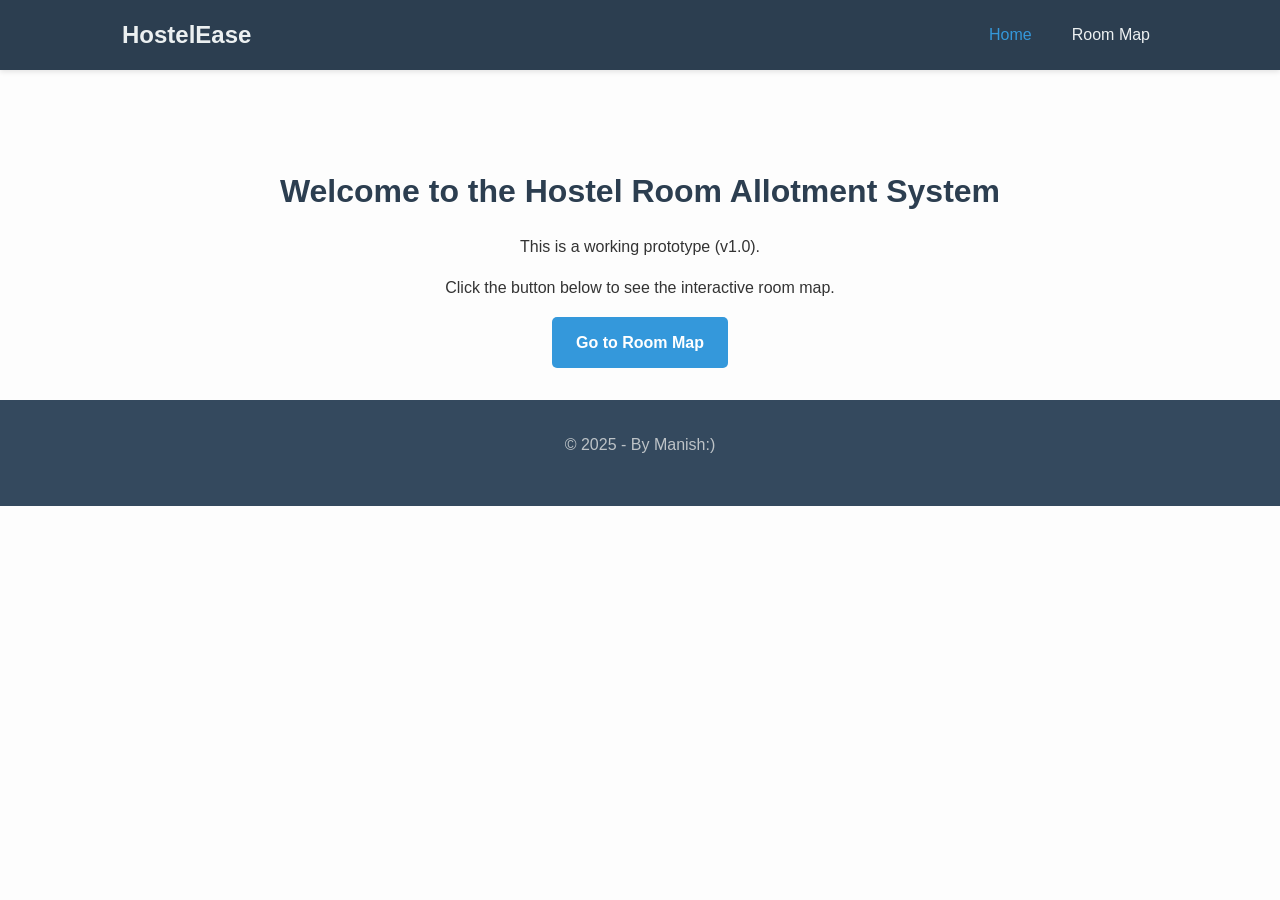
<file: v1_Prototype/index.html>
<!DOCTYPE html>
<html lang="en">
<head>
    <meta charset="UTF-8">
    <meta name="viewport" content="width=device-width, initial-scale=1.0">
    <title>Hostel Allotment - Home</title>
    <link rel="stylesheet" href="css/style.css">
</head>
<body>

    <header>
        <nav>
            <div class="logo">HostelEase</div>
            <ul>
                <li><a href="index.html" class="active">Home</a></li>
                <li><a href="map.html">Room Map</a></li>
            </ul>
        </nav>
    </header>

    <main class="home-content">
        <h1>Welcome to the Hostel Room Allotment System</h1>
        <p>This is a working prototype (v1.0).</p>
        <p>Click the button below to see the interactive room map.</p>
        <a href="map.html" class="cta-button">Go to Room Map</a>
    </main>

    <footer>
        <p>&copy; 2025 - By Manish:)</p>
    </footer>

    </body>
</html>
</file>
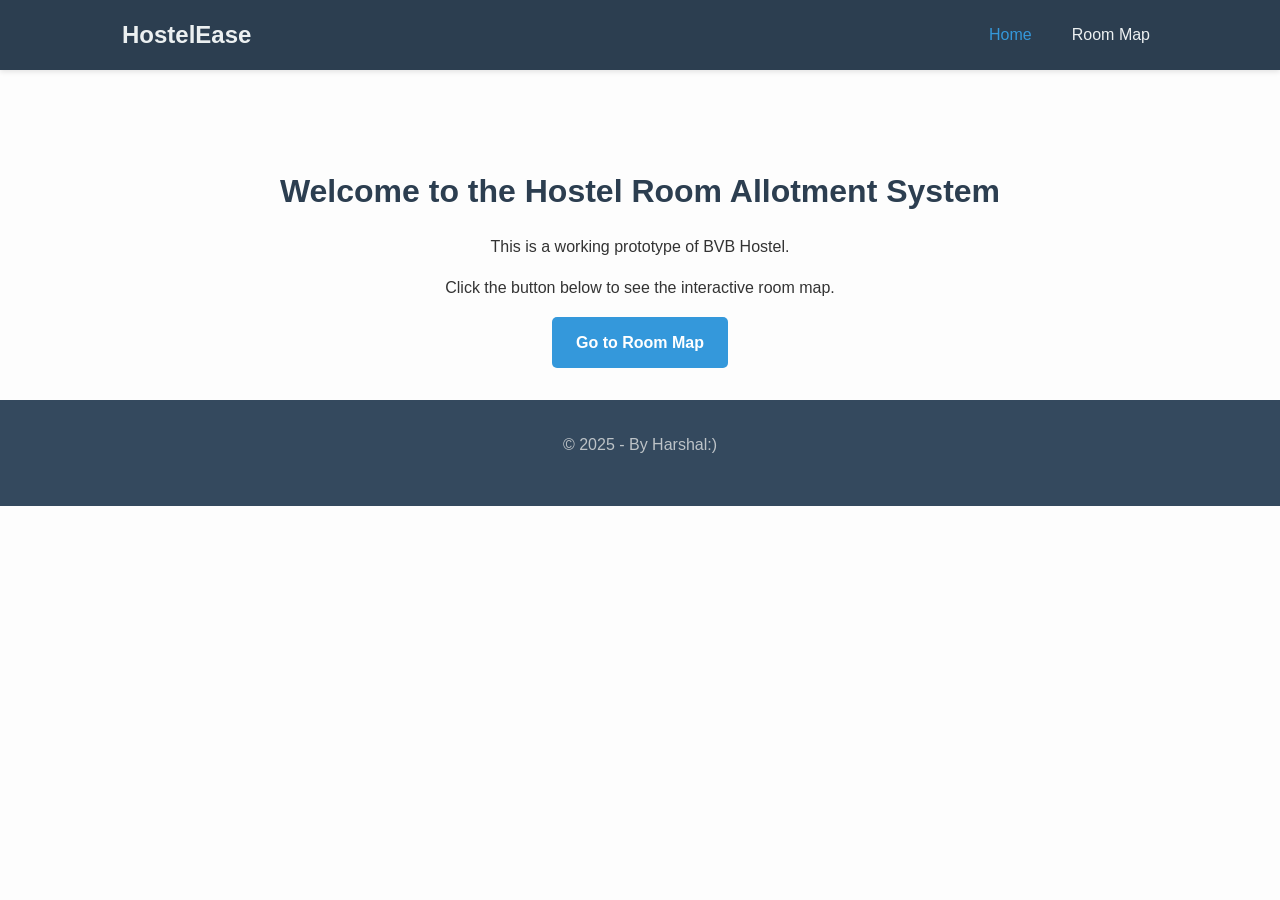
<file: v2_BVB_Floor3/index.html>
<!DOCTYPE html>
<html lang="en">
<head>
    <meta charset="UTF-8">
    <meta name="viewport" content="width=device-width, initial-scale=1.0">
    <title>Hostel Allotment - Home</title>
    <link rel="stylesheet" href="css/style.css">
</head>
<body>

    <header>
        <nav>
            <div class="logo">HostelEase</div>
            <ul>
                <li><a href="index.html" class="active">Home</a></li>
                <li><a href="map.html">Room Map</a></li>
            </ul>
        </nav>
    </header>

    <main class="home-content">
        <h1>Welcome to the Hostel Room Allotment System</h1>
        <p>This is a working prototype of BVB Hostel.</p>
        <p>Click the button below to see the interactive room map.</p>
        <a href="map.html" class="cta-button">Go to Room Map</a>
    </main>

    <footer>
        <p>&copy; 2025 - By Harshal:)</p>
    </footer>

    </body>
</html>
</file>
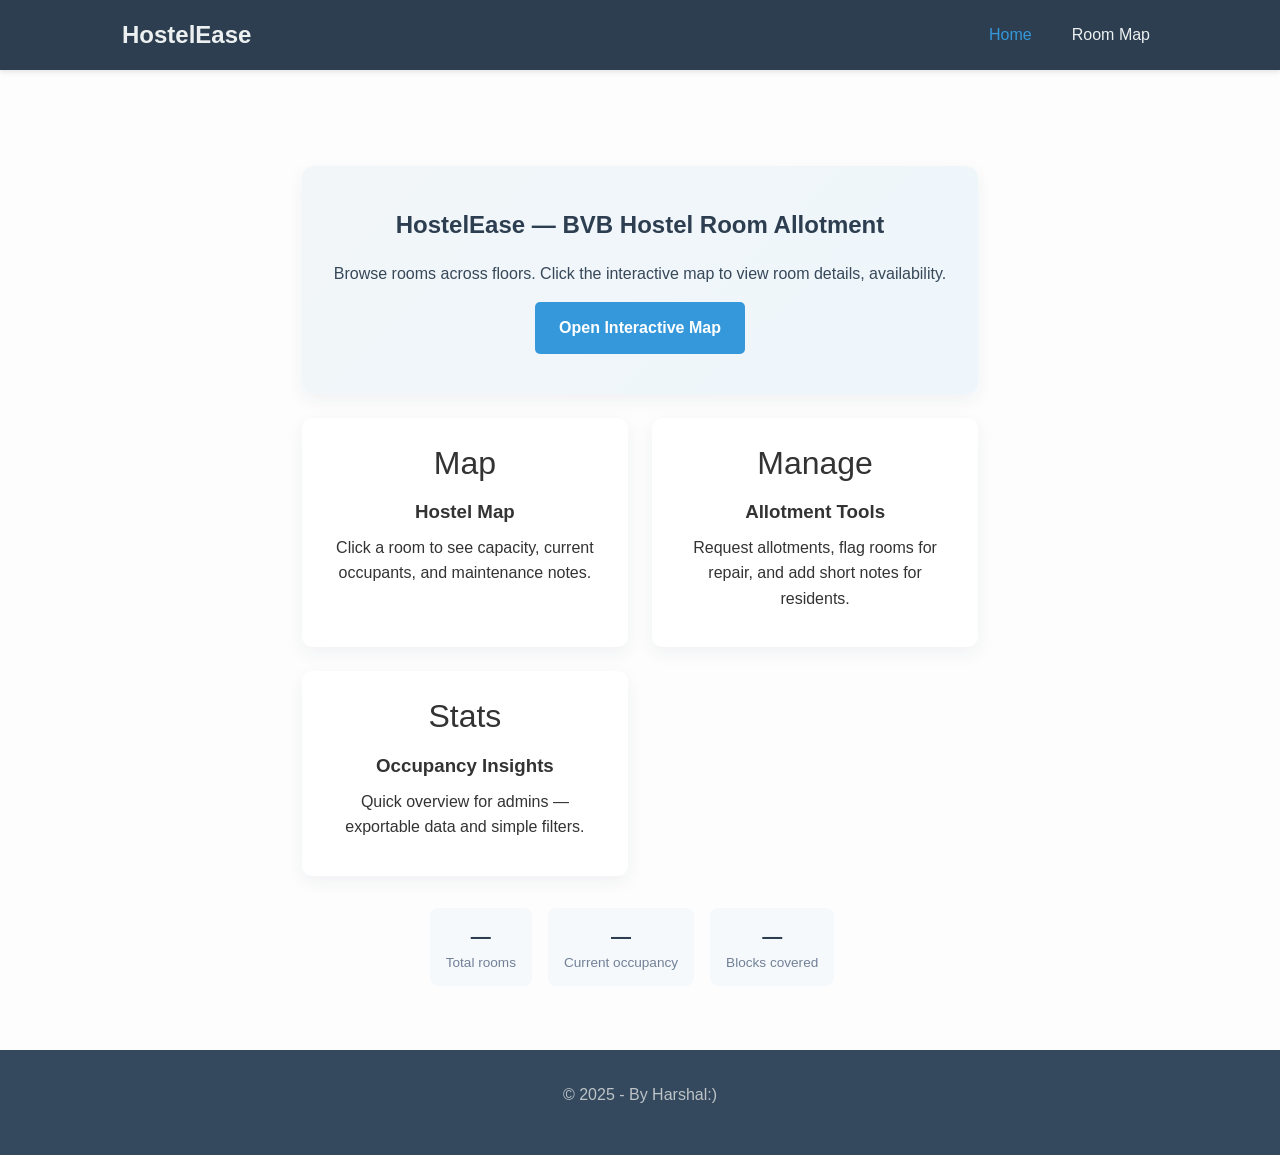
<file: v3_BVB/index.html>
<!DOCTYPE html>
<html lang="en">
<head>
    <meta charset="UTF-8">
    <meta name="viewport" content="width=device-width, initial-scale=1.0">
    <title>Hostel Allotment - Home</title>
    <link rel="stylesheet" href="css/style.css">
</head>
<body>

    <header>
        <nav>
            <div class="logo">HostelEase</div>
            <ul>
                <li><a href="index.html" class="active">Home</a></li>
                <li><a href="map.html">Room Map</a></li>
            </ul>
        </nav>
    </header>

    <main class="home-content">
        <section class="hero">
            <h1>HostelEase — BVB Hostel Room Allotment</h1>
            <p class="lead">Browse rooms across floors. Click the interactive map to view room details, availability.</p>
            <a href="map.html" class="cta-button">Open Interactive Map</a>
        </section>

        <section class="features" aria-label="Features">
            <article class="card">
                <div class="card-icon">Map</div>
                <h3>Hostel Map</h3>
                <p>Click a room to see capacity, current occupants, and maintenance notes.</p>
            </article>

            <article class="card">
                <div class="card-icon">Manage</div>
                <h3>Allotment Tools</h3>
                <p>Request allotments, flag rooms for repair, and add short notes for residents.</p>
            </article>

            <article class="card">
                <div class="card-icon">Stats</div>
                <h3>Occupancy Insights</h3>
                <p>Quick overview for admins — exportable data and simple filters.</p>
            </article>
        </section>

        <section class="stats" aria-label="Quick stats">
            <div class="stat-item">
                <div class="stat-number">—</div>
                <div class="stat-label">Total rooms</div>
            </div>
            <div class="stat-item">
                <div class="stat-number">—</div>
                <div class="stat-label">Current occupancy</div>
            </div>
            <div class="stat-item">
                <div class="stat-number">—</div>
                <div class="stat-label">Blocks covered</div>
            </div>
            <p class="stats-note"></p>
        </section>
    </main>

    <footer>
        <p>&copy; 2025 - By Harshal:)</p>
    </footer>

    </body>
</html>
</file>
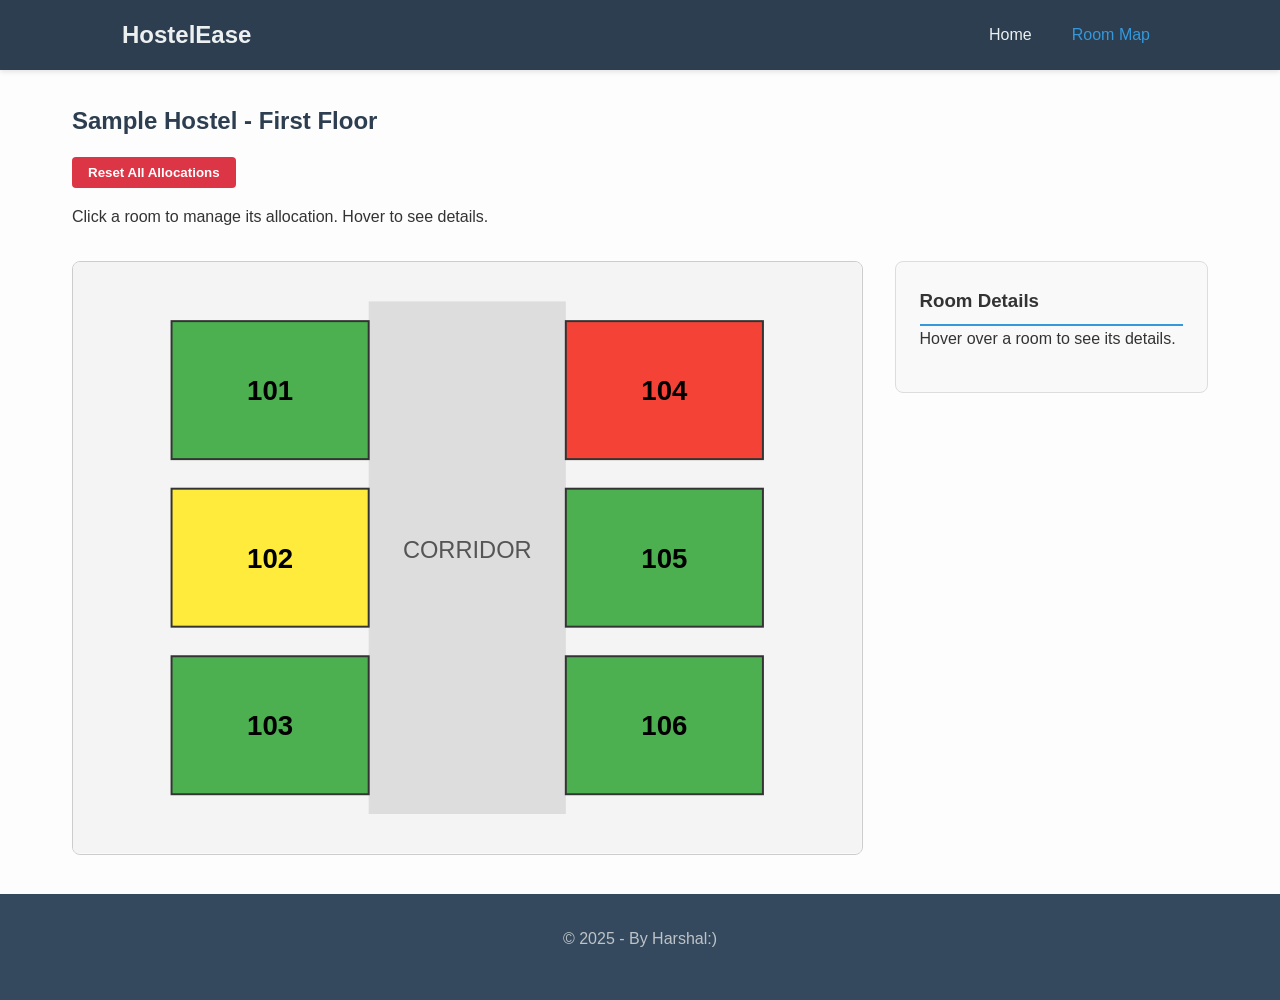
<file: v1_Prototype/map.html>
<!DOCTYPE html>
<html lang="en">
<head>
    <meta charset="UTF-8">
    <meta name="viewport" content="width=device-width, initial-scale=1.0">
    <title>Interactive Room Map</title>
    <link rel="stylesheet" href="css/style.css">
    <link rel="stylesheet" href="css/map.css">
</head>
<body>

    <header>
        <nav>
            <div class="logo">HostelEase</div>
            <ul>
                <li><a href="index.html">Home</a></li>
                <li><a href="map.html" class="active">Room Map</a></li>
            </ul>
        </nav>
    </header>

    <main>
        <h2>Sample Hostel - First Floor</h2>
        <button id="reset-button" class="btn-cancel">Reset All Allocations</button>
        <p>Click a room to manage its allocation. Hover to see details.</p>

        <div class="map-and-info">
            
            <div class="map-container">
                </div>
            
            <div id="room-info-panel">
                <h3>Room Details</h3>
                <p>Loading map...</p>
            </div>
        </div>

        <div id="allocation-modal" class="modal-overlay">
            <div class="modal-content">
                <span class="modal-close-button" aria-label="Close modal">&times;</span>
                <h3 id="modal-title">Allocate Room</h3>
                
                <form id="allocation-form">
                    <input type="hidden" id="modal-room-id" value="">
                    
                    <div class="form-group">
                        <label for="student-name">Student Name:</label>
                        <input type="text" id="student-name" required>
                    </div>
                    
                    <div class="form-group">
                        <label for="student-id">Student ID:</label>
                        <input type="text" id="student-id" required>
                    </div>
                    
                    <div class="form-buttons">
                        <button type="submit" class="btn-allocate">Allocate Room</button>
                        <button type="button" class="btn-cancel modal-cancel-btn">Cancel</button>
                    </div>
                </form>
            </div>
        </div>

    </main>

    <footer>
        <p>&copy; 2025 - By Harshal:)</p>
    </footer>

    <script src="js/map.js" defer></script>
</body>
</html>
</file>
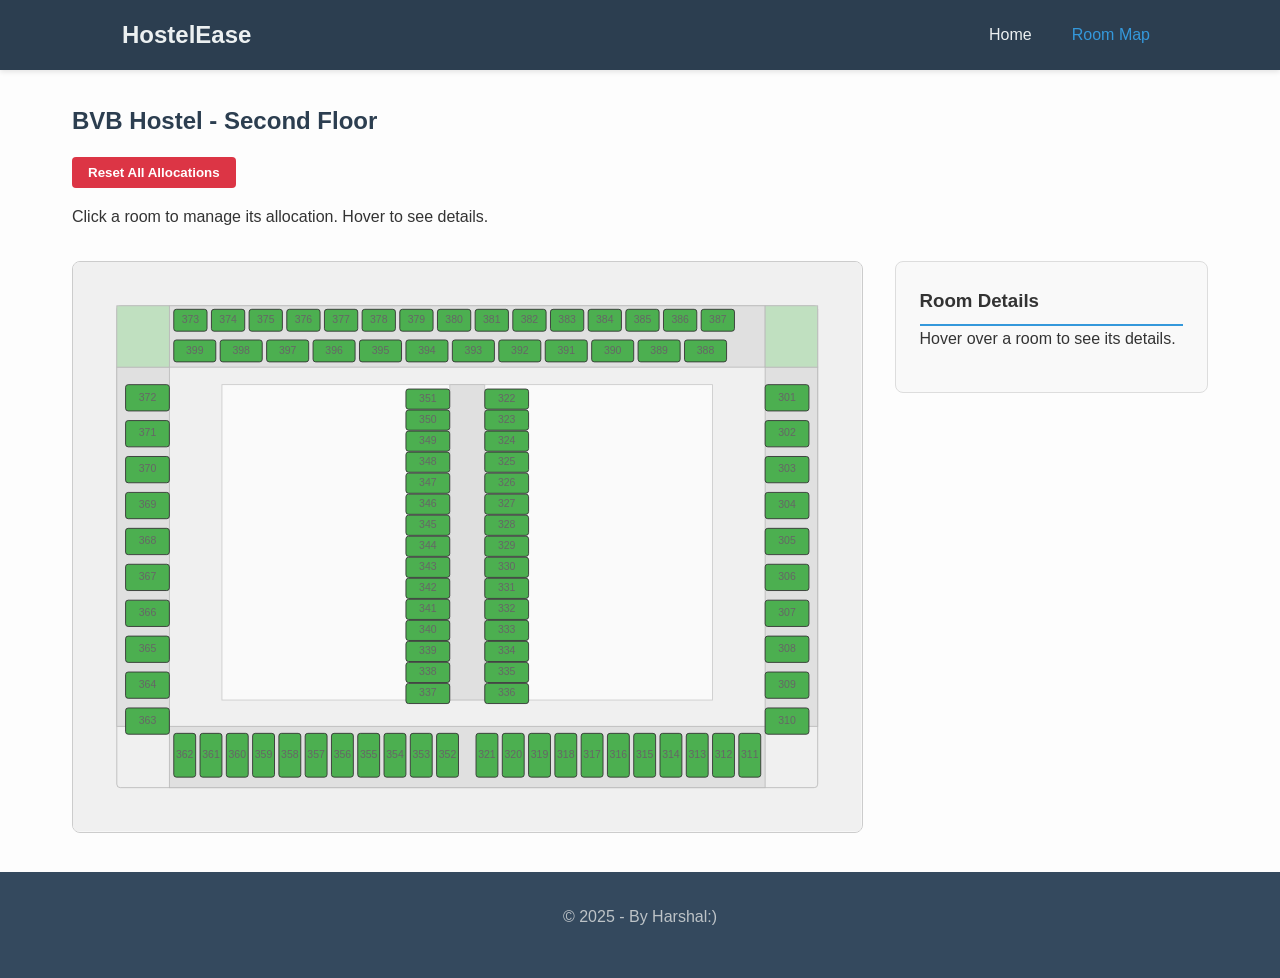
<file: v2_BVB_Floor3/map.html>
<!DOCTYPE html>
<html lang="en">
<head>
    <meta charset="UTF-8">
    <meta name="viewport" content="width=device-width, initial-scale=1.0">
    <title>Interactive Room Map</title>
    <link rel="stylesheet" href="css/style.css">
    <link rel="stylesheet" href="css/map.css">
</head>
<body>

    <header>
        <nav>
            <div class="logo">HostelEase</div>
            <ul>
                <li><a href="index.html">Home</a></li>
                <li><a href="map.html" class="active">Room Map</a></li>
            </ul>
        </nav>
    </header>

    <main>
        <h2>BVB Hostel - Second Floor</h2>
        <button id="reset-button" class="btn-cancel">Reset All Allocations</button>
        <p>Click a room to manage its allocation. Hover to see details.</p>

        <div class="map-and-info">
            
            <div class="map-container">
                </div>
            
            <div id="room-info-panel">
                <h3>Room Details</h3>
                <p>Loading map...</p>
            </div>
        </div>

        <div id="allocation-modal" class="modal-overlay">
            <div class="modal-content">
                <span class="modal-close-button" aria-label="Close modal">&times;</span>
                <h3 id="modal-title">Allocate Room</h3>
                
                <form id="allocation-form">
                    <input type="hidden" id="modal-room-id" value="">
                    
                    <div class="form-group">
                        <label for="student-name">Student Name:</label>
                        <input type="text" id="student-name" required>
                    </div>
                    
                    <div class="form-group">
                        <label for="student-id">Student ID:</label>
                        <input type="text" id="student-id" required>
                    </div>
                    
                    <div class="form-buttons">
                        <button type="submit" class="btn-allocate">Allocate Room</button>
                        <button type="button" class="btn-cancel modal-cancel-btn">Cancel</button>
                    </div>
                </form>
            </div>
        </div>

    </main>

    <footer>
        <p>&copy; 2025 - By Harshal:)</p>
    </footer>

    <script src="js/map.js" defer></script>
</body>
</html>
</file>
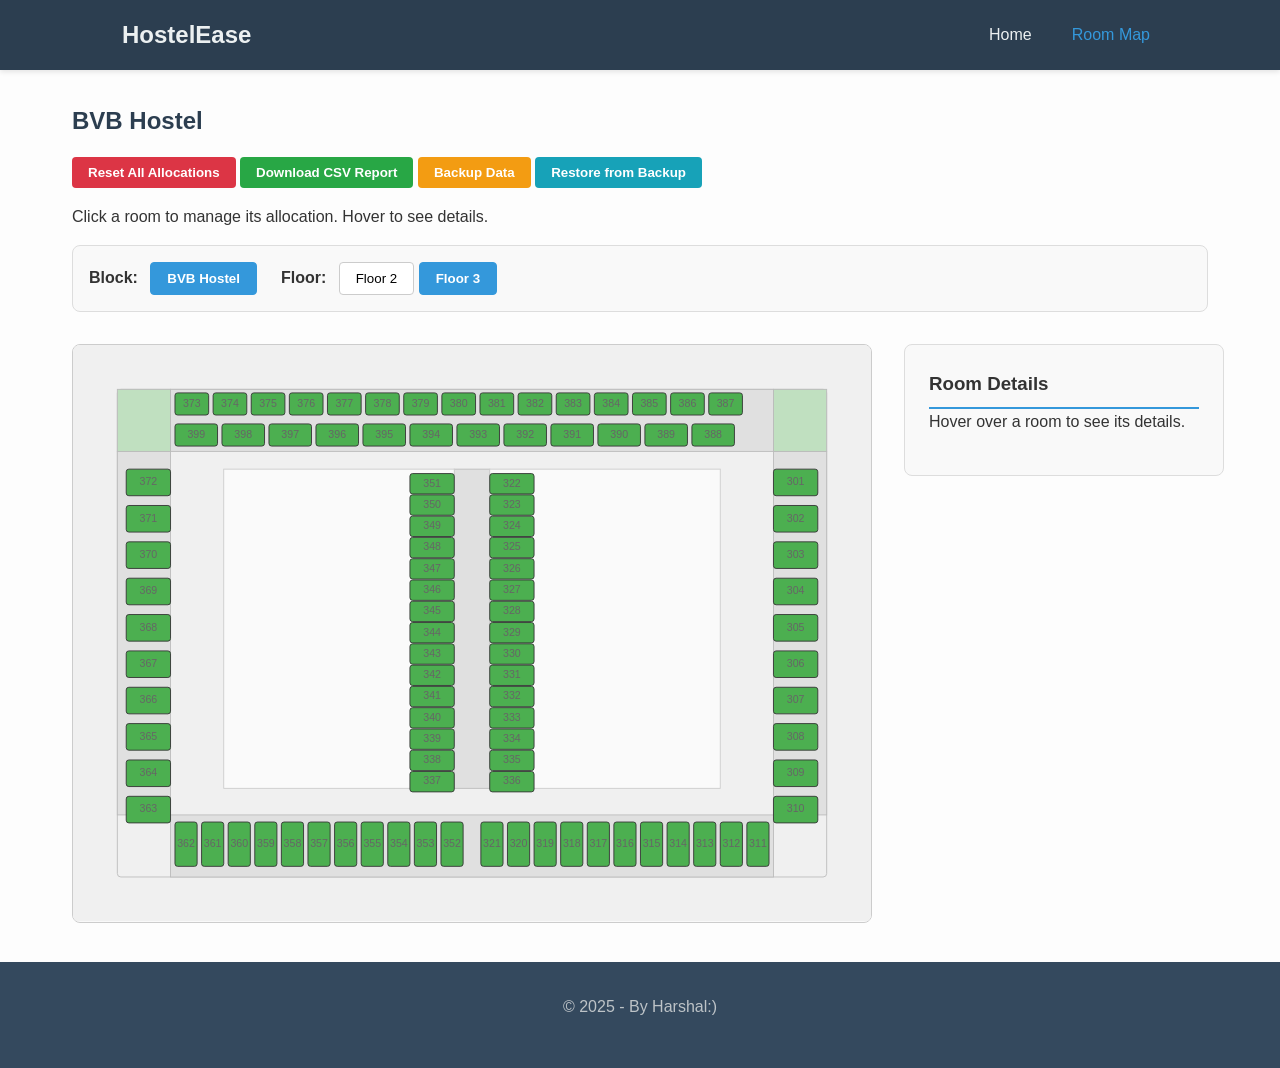
<file: v3_BVB/map.html>
<!DOCTYPE html>
<html lang="en">

<head>
    <meta charset="UTF-8">
    <meta name="viewport" content="width=device-width, initial-scale=1.0">
    <title>Hostel Allotment</title>
    <link rel="stylesheet" href="css/style.css">
    <link rel="stylesheet" href="css/map.css">
</head>

<body>

    <header>
        <nav>
            <div class="logo">HostelEase</div>
            <ul>
                <li><a href="index.html">Home</a></li>
                <li><a href="map.html" class="active">Room Map</a></li>
            </ul>
        </nav>
    </header>

    <main>
        <h2>BVB Hostel</h2>
        <button id="reset-button" class="btn-cancel">Reset All Allocations</button>
        <button id="download-csv-btn">Download CSV Report</button>
        <button id="backup-data-btn">Backup Data</button>
        <button id="restore-data-btn">Restore from Backup</button>
        <input type="file" id="restore-file-input" accept=".json" style="display: none;">
        <p>Click a room to manage its allocation. Hover to see details.</p>

        <div class="navigation-panel">
            <div class="block-selector">
                <strong>Block:</strong>
                <button class="block-btn active" data-block="bvb">BVB Hostel</button>
            </div>
            <div class="floor-selector">
                <strong>Floor:</strong>
                <button class="floor-btn" data-floor="bvb-floor-2">Floor 2</button>
                <button class="floor-btn active" data-floor="bvb-floor-3">Floor 3</button>
            </div>
        </div>

        <div class="map-and-info">
            <div class="map-container">
            </div>

            <div id="room-info-panel">
                <h3>Room Details</h3>
                <p>Loading map...</p>
            </div>
        </div>

        <div id="allocation-modal" class="modal-overlay">
            <div class="modal-content">
                <span class="modal-close-button" aria-label="Close modal">&times;</span>
                <h3 id="modal-title">Allocate Room</h3>

                <form id="allocation-form">
                    <input type="hidden" id="modal-room-id" value="">

                    <div class="form-group">
                        <label for="student-name">Student Name:</label>
                        <input type="text" id="student-name" required>
                    </div>

                    <div class="form-group">
                        <label for="student-id">Student ID:</label>
                        <input type="text" id="student-id" required>
                    </div>

                    <div class="form-buttons">
                        <button type="submit" class="btn-allocate">Allocate Room</button>
                        <button type="button" class="btn-cancel modal-cancel-btn">Cancel</button>
                    </div>
                </form>
            </div>
        </div>

    </main>

    <footer>
        <p>&copy; 2025 - By Harshal:)</p>
    </footer>

    <script src="js/map.js" defer></script>
</body>

</html>
</file>
<file: v1_Prototype/css/style.css>
/* css/style.css */

/* Basic Reset & Font */
* {
    box-sizing: border-box;
    margin: 0;
    padding: 0;
}

body {
    font-family: -apple-system, BlinkMacSystemFont, "Segoe UI", Roboto, Helvetica, Arial, sans-serif;
    line-height: 1.6;
    background-color: #fdfdfd;
    color: #333;
}

/* Header & Navigation */
header {
    background: #2c3e50;
    color: #ecf0f1;
    padding: 1rem 0;
    box-shadow: 0 2px 5px rgba(0,0,0,0.1);
}

nav {
    max-width: 1100px;
    margin: 0 auto;
    padding: 0 2rem;
    display: flex;
    justify-content: space-between;
    align-items: center;
}

nav .logo {
    font-size: 1.5rem;
    font-weight: 700;
}

nav ul {
    list-style: none;
    display: flex;
}

nav ul li {
    margin-left: 1.5rem;
}

nav ul li a {
    text-decoration: none;
    color: #ecf0f1;
    font-weight: 500;
    padding: 0.5rem;
    transition: color 0.3s ease;
}

nav ul li a:hover,
nav ul li a.active {
    color: #3498db;
}

/* Main Content */
main {
    max-width: 1200px;
    margin: 2rem auto;
    padding: 0 2rem;
}

main.home-content {
    text-align: center;
    padding-top: 4rem;
}

h1, h2 {
    color: #2c3e50;
    margin-bottom: 1rem;
}

p {
    margin-bottom: 1rem;
}

.cta-button {
    display: inline-block;
    background: #3498db;
    color: #fff;
    padding: 0.8rem 1.5rem;
    text-decoration: none;
    border-radius: 5px;
    font-weight: 700;
    transition: background 0.3s ease;
}

.cta-button:hover {
    background: #2980b9;
}

/* Footer */
footer {
    text-align: center;
    padding: 2rem;
    margin-top: 2rem;
    background: #34495e;
    color: #bdc3c7;
}
</file>
<file: v2_BVB_Floor3/css/style.css>
/* css/style.css */

/* Basic Reset & Font */
* {
    box-sizing: border-box;
    margin: 0;
    padding: 0;
}

body {
    font-family: -apple-system, BlinkMacSystemFont, "Segoe UI", Roboto, Helvetica, Arial, sans-serif;
    line-height: 1.6;
    background-color: #fdfdfd;
    color: #333;
}

/* Header & Navigation */
header {
    background: #2c3e50;
    color: #ecf0f1;
    padding: 1rem 0;
    box-shadow: 0 2px 5px rgba(0,0,0,0.1);
}

nav {
    max-width: 1100px;
    margin: 0 auto;
    padding: 0 2rem;
    display: flex;
    justify-content: space-between;
    align-items: center;
}

nav .logo {
    font-size: 1.5rem;
    font-weight: 700;
}

nav ul {
    list-style: none;
    display: flex;
}

nav ul li {
    margin-left: 1.5rem;
}

nav ul li a {
    text-decoration: none;
    color: #ecf0f1;
    font-weight: 500;
    padding: 0.5rem;
    transition: color 0.3s ease;
}

nav ul li a:hover,
nav ul li a.active {
    color: #3498db;
}

/* Main Content */
main {
    max-width: 1200px;
    margin: 2rem auto;
    padding: 0 2rem;
}

main.home-content {
    text-align: center;
    padding-top: 4rem;
}

h1, h2 {
    color: #2c3e50;
    margin-bottom: 1rem;
}

p {
    margin-bottom: 1rem;
}

.cta-button {
    display: inline-block;
    background: #3498db;
    color: #fff;
    padding: 0.8rem 1.5rem;
    text-decoration: none;
    border-radius: 5px;
    font-weight: 700;
    transition: background 0.3s ease;
}

.cta-button:hover {
    background: #2980b9;
}

/* Footer */
footer {
    text-align: center;
    padding: 2rem;
    margin-top: 2rem;
    background: #34495e;
    color: #bdc3c7;
}
</file>
<file: v3_BVB/css/style.css>
/* css/style.css */

/* Basic Reset & Font */
* {
    box-sizing: border-box;
    margin: 0;
    padding: 0;
}

body {
    font-family: -apple-system, BlinkMacSystemFont, "Segoe UI", Roboto, Helvetica, Arial, sans-serif;
    line-height: 1.6;
    background-color: #fdfdfd;
    color: #333;
}

/* Make layout stretch to viewport so footer can sit at the bottom */
html, body {
    height: 100%;
}

/* Reserve vertical scrollbar space to prevent layout shift when content changes */
html {
    overflow-y: scroll;
}

body {
    display: flex;
    flex-direction: column;
    min-height: 100vh;
}

/* Header & Navigation */
header {
    background: #2c3e50;
    color: #ecf0f1;
    padding: 1rem 0;
    box-shadow: 0 2px 5px rgba(0,0,0,0.1);
}

nav {
    max-width: 1100px;
    margin: 0 auto;
    padding: 0 2rem;
    display: flex;
    justify-content: space-between;
    align-items: center;
}

nav .logo {
    font-size: 1.5rem;
    font-weight: 700;
}

nav ul {
    list-style: none;
    display: flex;
}

nav ul li {
    margin-left: 1.5rem;
}

nav ul li a {
    text-decoration: none;
    color: #ecf0f1;
    font-weight: 500;
    padding: 0.5rem;
    transition: color 0.3s ease;
}

nav ul li a:hover,
nav ul li a.active {
    color: #3498db;
}

/* Main Content */
main {
    max-width: 1200px;
    margin: 2rem auto;
    padding: 0 2rem;
    flex: 1 0 auto;
}

main.home-content {
    text-align: center;
    padding-top: 4rem;
}

h1, h2 {
    color: #2c3e50;
    margin-bottom: 1rem;
}

p {
    margin-bottom: 1rem;
}

.cta-button {
    display: inline-block;
    background: #3498db;
    color: #fff;
    padding: 0.8rem 1.5rem;
    text-decoration: none;
    border-radius: 5px;
    font-weight: 700;
    transition: background 0.3s ease;
}

.cta-button:hover {
    background: #2980b9;
}

/* Hero */
.hero {
    /* light, readable background using the header color family */
    background: linear-gradient(135deg, #f2f6f9 0%, #eef6fb 100%);
    color: #2c3e50;
    padding: 2.5rem 2rem;
    border-radius: 12px;
    box-shadow: 0 6px 18px rgba(38,57,77,0.06);
    margin-bottom: 1.5rem;
}
.hero .lead {
    color: rgba(44,62,80,0.95);
    margin: 0.75rem 0 1rem 0;
}

/* Features grid */
.features {
    display: grid;
    grid-template-columns: repeat(auto-fit, minmax(220px, 1fr));
    gap: 1.5rem;
    margin-bottom: 2rem;
}
.card {
    background: #fff;
    padding: 1.25rem;
    border-radius: 10px;
    box-shadow: 0 6px 18px rgba(38,57,77,0.06);
    text-align: center;
}
.card-icon {
    font-size: 2rem;
    margin-bottom: 0.5rem;
}
.card h3 {
    margin: 0.25rem 0 0.5rem 0;
}

.stats {
    display: flex;
    gap: 1rem;
    justify-content: center;
    margin-bottom: 2rem;
}
.stat-item {
    background: #f6f9fc;
    padding: 0.75rem 1rem;
    border-radius: 8px;
    min-width: 90px;
    text-align: center;
}
.stat-number {
    font-weight: 700;
    font-size: 1.25rem;
    color: #2c3e50;
}
.stat-label {
    font-size: 0.85rem;
    color: #718096;
}

@media (max-width: 600px) {
    .hero { padding: 2rem 1rem; }
    nav { padding: 0 1rem; }
    main { padding: 0 1rem; }
}

/* Footer */
footer {
    text-align: center;
    padding: 2rem;
    background: #34495e;
    color: #bdc3c7;
}
</file>
<file: v1_Prototype/css/map.css>
/* css/map.css */

/* Layout for map and info panel */
.map-and-info {
    display: flex;
    flex-wrap: wrap;
    gap: 2rem;
    margin-top: 2rem;
}

.map-container {
    flex: 3; /* Map takes up 2/3 of the space */
    min-width: 600px;
}

#room-info-panel {
    flex: 1; /* Info panel takes 1/3 */
    min-width: 250px;
    padding: 1.5rem;
    border: 1px solid #ddd;
    border-radius: 8px;
    background-color: #f9f9f9;
    height: fit-content; /* Panel only as tall as its content */
}

#room-info-panel h3 {
    margin-top: 0;
    border-bottom: 2px solid #3498db;
    padding-bottom: 0.5rem;
}

/* SVG Styles */
#hostel-map-svg {
    width: 100%;
    height: auto;
    border: 1px solid #ccc;
    border-radius: 8px;
}

.room-label {
    font-size: 14px;
    font-weight: 600;
    fill: #000;
    text-anchor: middle;
    pointer-events: none; /* Makes text unclickable */
}

.map-label {
    font-size: 12px;
    fill: #555;
    pointer-events: none;
}

/* --- This is the core logic --- */
.room {
    stroke: #333;       /* Black outline for all rooms */
    stroke-width: 1px;
    cursor: pointer;
    transition: fill 0.2s ease, stroke-width 0.2s ease;
}

/* The color coding! */
.room.available {
    fill: #4CAF50;  /* Green */
}
.room.available:hover {
    fill: #81C784; /* Lighter Green */
}

.room.partially-booked {
    fill: #FFEB3B; /* Yellow */
}
.room.partially-booked:hover {
    fill: #FFF176; /* Lighter Yellow */
}

.room.booked {
    fill: #F44336;  /* Red */
}
.room.booked:hover {
    fill: #E57373; /* Lighter Red */
}

/* Special hover for the info panel status text */
#room-info-panel .status-available {
    color: #388E3C;
    font-weight: 700;
}
#room-info-panel .status-partially-booked {
    color: #FBC02D;
    font-weight: 700;
}
#room-info-panel .status-booked {
    color: #D32F2F;
    font-weight: 700;
}


/* =========================
== MODAL (POP-UP) STYLES ==
=========================
*/

.modal-overlay {
    display: none; /* Hidden by default */
    position: fixed; /* Stay in place */
    z-index: 1000; /* Sit on top */
    left: 0;
    top: 0;
    width: 100%;
    height: 100%;
    overflow: auto; /* Enable scroll if needed */
    background-color: rgba(0,0,0,0.6); /* Black w/ opacity */
    
    /* Used to center the modal content */
    align-items: center;
    justify-content: center;
}

/* This is the class JavaScript will add to show the modal */
.modal-overlay.show {
    display: flex; 
}

.modal-content {
    background-color: #fefefe;
    padding: 25px;
    border: 1px solid #888;
    border-radius: 8px;
    width: 90%;
    max-width: 400px;
    position: relative;
    box-shadow: 0 4px 15px rgba(0,0,0,0.2);
}

.modal-close-button {
    color: #aaa;
    float: right;
    font-size: 28px;
    font-weight: bold;
    position: absolute;
    top: 10px;
    right: 20px;
}

.modal-close-button:hover,
.modal-close-button:focus {
    color: black;
    text-decoration: none;
    cursor: pointer;
}

/* Form Styles */
#allocation-form .form-group {
    margin-bottom: 1rem;
}

#allocation-form label {
    display: block;
    margin-bottom: 0.5rem;
    font-weight: 600;
}

#allocation-form input[type="text"] {
    width: 100%;
    padding: 0.7rem;
    border: 1px solid #ccc;
    border-radius: 4px;
}

.form-buttons {
    display: flex;
    justify-content: flex-end;
    gap: 0.5rem;
    margin-top: 1.5rem;
}

.form-buttons button {
    padding: 0.7rem 1.2rem;
    border: none;
    border-radius: 4px;
    font-weight: 600;
    cursor: pointer;
    transition: background-color 0.3s ease;
}

.btn-allocate {
    background-color: #28a745; /* Green */
    color: white;
}

.btn-allocate:hover {
    background-color: #218838;
}

.btn-cancel {
    background-color: #dc3545; /* Red */
    color: white;
    padding: 0.5rem 1rem;
    border: none;
    border-radius: 4px;
    font-weight: 600;
    cursor: pointer;
    transition: background-color 0.3s ease;
    margin-bottom: 1rem; /* Add some space */
}
.btn-cancel:hover {
    background-color: #c82333;
}
.modal-cancel-btn {
    padding: 0.7rem 1.2rem; /* same as .form-buttons button */
    margin-bottom: 0;
}
</file>
<file: v2_BVB_Floor3/css/map.css>
/* css/map.css */

/* Layout for map and info panel */
.map-and-info {
    display: flex;
    flex-wrap: wrap;
    gap: 2rem;
    margin-top: 2rem;
}

.map-container {
    flex: 3; /* Map takes up 2/3 of the space */
    min-width: 600px;
}

#room-info-panel {
    flex: 1; /* Info panel takes 1/3 */
    min-width: 250px;
    padding: 1.5rem;
    border: 1px solid #ddd;
    border-radius: 8px;
    background-color: #f9f9f9;
    height: fit-content; /* Panel only as tall as its content */
}

#room-info-panel h3 {
    margin-top: 0;
    border-bottom: 2px solid #3498db;
    padding-bottom: 0.5rem;
}

/* SVG Styles */
#hostel-map-svg {
    width: 100%;
    height: auto;
    border: 1px solid #ccc;
    border-radius: 8px;
}

.room-label {
    font-size: 14px;
    font-weight: 600;
    fill: #000;
    text-anchor: middle;
    pointer-events: none; /* Makes text unclickable */
}

.map-label {
    font-size: 12px;
    fill: #555;
    pointer-events: none;
}

/* --- This is the core logic --- */
.room {
    stroke: #333;       /* Black outline for all rooms */
    stroke-width: 1px;
    cursor: pointer;
    transition: fill 0.2s ease, stroke-width 0.2s ease;
}

/* The color coding! */
.room.available {
    fill: #4CAF50;  /* Green */
}
.room.available:hover {
    fill: #81C784; /* Lighter Green */
}

.room.partially-booked {
    fill: #FFEB3B; /* Yellow */
}
.room.partially-booked:hover {
    fill: #FFF176; /* Lighter Yellow */
}

.room.booked {
    fill: #F44336;  /* Red */
}
.room.booked:hover {
    fill: #E57373; /* Lighter Red */
}

/* Special hover for the info panel status text */
#room-info-panel .status-available {
    color: #388E3C;
    font-weight: 700;
}
#room-info-panel .status-partially-booked {
    color: #FBC02D;
    font-weight: 700;
}
#room-info-panel .status-booked {
    color: #D32F2F;
    font-weight: 700;
}


/* =========================
== MODAL (POP-UP) STYLES ==
=========================
*/

.modal-overlay {
    display: none; /* Hidden by default */
    position: fixed; /* Stay in place */
    z-index: 1000; /* Sit on top */
    left: 0;
    top: 0;
    width: 100%;
    height: 100%;
    overflow: auto; /* Enable scroll if needed */
    background-color: rgba(0,0,0,0.6); /* Black w/ opacity */
    
    /* Used to center the modal content */
    align-items: center;
    justify-content: center;
}

/* This is the class JavaScript will add to show the modal */
.modal-overlay.show {
    display: flex; 
}

.modal-content {
    background-color: #fefefe;
    padding: 25px;
    border: 1px solid #888;
    border-radius: 8px;
    width: 90%;
    max-width: 400px;
    position: relative;
    box-shadow: 0 4px 15px rgba(0,0,0,0.2);
}

.modal-close-button {
    color: #aaa;
    float: right;
    font-size: 28px;
    font-weight: bold;
    position: absolute;
    top: 10px;
    right: 20px;
}

.modal-close-button:hover,
.modal-close-button:focus {
    color: black;
    text-decoration: none;
    cursor: pointer;
}

/* Form Styles */
#allocation-form .form-group {
    margin-bottom: 1rem;
}

#allocation-form label {
    display: block;
    margin-bottom: 0.5rem;
    font-weight: 600;
}

#allocation-form input[type="text"] {
    width: 100%;
    padding: 0.7rem;
    border: 1px solid #ccc;
    border-radius: 4px;
}

.form-buttons {
    display: flex;
    justify-content: flex-end;
    gap: 0.5rem;
    margin-top: 1.5rem;
}

.form-buttons button {
    padding: 0.7rem 1.2rem;
    border: none;
    border-radius: 4px;
    font-weight: 600;
    cursor: pointer;
    transition: background-color 0.3s ease;
}

.btn-allocate {
    background-color: #28a745; /* Green */
    color: white;
}

.btn-allocate:hover {
    background-color: #218838;
}

.btn-cancel {
    background-color: #dc3545; /* Red */
    color: white;
    padding: 0.5rem 1rem;
    border: none;
    border-radius: 4px;
    font-weight: 600;
    cursor: pointer;
    transition: background-color 0.3s ease;
    margin-bottom: 1rem; /* Add some space */
}
.btn-cancel:hover {
    background-color: #c82333;
}
.modal-cancel-btn {
    padding: 0.7rem 1.2rem; /* same as .form-buttons button */
    margin-bottom: 0;
}
</file>
<file: v3_BVB/css/map.css>
/* css/map.css */

/* Override default main width for the map page */
main.map-layout {
    max-width: 98%;
    /* Wider container for the map */
    padding: 0 1rem;
    /* Reduce padding to maximize space */
}

/* Styles for the Navigation Panel in its new position */
.navigation-panel {
    display: flex;
    flex-wrap: wrap;
    /* Lets buttons wrap on small screens */
    gap: 1.5rem;
    padding: 1rem;
    background-color: #f9f9f9;
    border: 1px solid #ddd;
    border-radius: 8px;
    margin-bottom: 1.5rem;
    /* Space between it and the map */
}

/* Layout for map and info panel */
.map-and-info {
    display: flex;
    align-items: flex-start;
    gap: 2rem;
    margin-top: 2rem;
    position: relative;
}

/* Use a stable width matching the SVG's design so content updates don't reflow the layout */
.map-container {
    flex: 0 0 800px; /* fixed base width matching SVG design */
    min-width: 800px;
}

#room-info-panel {
    flex: 0 0 320px; /* fixed right column width */
    width: 320px;
    padding: 1.5rem;
    border: 1px solid #ddd;
    border-radius: 8px;
    background-color: #f9f9f9;
    height: fit-content;
}

#room-info-panel h3 {
    margin-top: 0;
    border-bottom: 2px solid #3498db;
    padding-bottom: 0.5rem;
}

/* SVG Styles */
#hostel-map-svg {
    width: 100%;
    height: auto;
    border: 1px solid #ccc;
    border-radius: 8px;
}

.room-label {
    font-size: 14px;
    font-weight: 600;
    fill: #000;
    text-anchor: middle;
    pointer-events: none;
    /* Makes text unclickable */
}

.map-label {
    font-size: 12px;
    fill: #555;
    pointer-events: none;
}

/* --- This is the core logic --- */
.room {
    stroke: #333;
    /* Black outline for all rooms */
    stroke-width: 1px;
    cursor: pointer;
    transition: fill 0.2s ease, stroke-width 0.2s ease;
}

/* The color coding! */
.room.available {
    fill: #4CAF50;
    /* Green */
}

.room.available:hover {
    fill: #81C784;
    /* Lighter Green */
}

.room.partially-booked {
    fill: #FFEB3B;
    /* Yellow */
}

.room.partially-booked:hover {
    fill: #FFF176;
    /* Lighter Yellow */
}

.room.booked {
    fill: #F44336;
    /* Red */
}

.room.booked:hover {
    fill: #E57373;
    /* Lighter Red */
}

/* Special hover for the info panel status text */
#room-info-panel .status-available {
    color: #388E3C;
    font-weight: 700;
}

#room-info-panel .status-partially-booked {
    color: #FBC02D;
    font-weight: 700;
}

#room-info-panel .status-booked {
    color: #D32F2F;
    font-weight: 700;
}


/* =========================
== MODAL (POP-UP) STYLES ==
=========================
*/

.modal-overlay {
    display: none;
    /* Hidden by default */
    position: fixed;
    /* Stay in place */
    z-index: 1000;
    /* Sit on top */
    left: 0;
    top: 0;
    width: 100%;
    height: 100%;
    overflow: auto;
    /* Enable scroll if needed */
    background-color: rgba(0, 0, 0, 0.6);
    /* Black w/ opacity */

    /* Used to center the modal content */
    align-items: center;
    justify-content: center;
}

/* This is the class JavaScript will add to show the modal */
.modal-overlay.show {
    display: flex;
}

.modal-content {
    background-color: #fefefe;
    padding: 25px;
    border: 1px solid #888;
    border-radius: 8px;
    width: 90%;
    max-width: 400px;
    position: relative;
    box-shadow: 0 4px 15px rgba(0, 0, 0, 0.2);
}

.modal-close-button {
    color: #aaa;
    float: right;
    font-size: 28px;
    font-weight: bold;
    position: absolute;
    top: 10px;
    right: 20px;
}

.modal-close-button:hover,
.modal-close-button:focus {
    color: black;
    text-decoration: none;
    cursor: pointer;
}

/* Form Styles */
#allocation-form .form-group {
    margin-bottom: 1rem;
}

#allocation-form label {
    display: block;
    margin-bottom: 0.5rem;
    font-weight: 600;
}

#allocation-form input[type="text"] {
    width: 100%;
    padding: 0.7rem;
    border: 1px solid #ccc;
    border-radius: 4px;
}

.form-buttons {
    display: flex;
    justify-content: flex-end;
    gap: 0.5rem;
    margin-top: 1.5rem;
}

.form-buttons button {
    padding: 0.7rem 1.2rem;
    border: none;
    border-radius: 4px;
    font-weight: 600;
    cursor: pointer;
    transition: background-color 0.3s ease;
}

.btn-allocate {
    background-color: #28a745;
    /* Green */
    color: white;
}

.btn-allocate:hover {
    background-color: #218838;
}

.btn-cancel {
    background-color: #dc3545;
    /* Red */
    color: white;
    padding: 0.5rem 1rem;
    border: none;
    border-radius: 4px;
    font-weight: 600;
    cursor: pointer;
    transition: background-color 0.3s ease;
    margin-bottom: 1rem;
    /* Add some space */
}

.btn-cancel:hover {
    background-color: #c82333;
}

.modal-cancel-btn {
    padding: 0.7rem 1.2rem;
    /* same as .form-buttons button */
    margin-bottom: 0;
}

/* Navigation Panel Styles */
.navigation-panel {
    display: flex;
    flex-wrap: wrap;
    gap: 1.5rem;
    padding: 1rem;
    background-color: #f9f9f9;
    border: 1px solid #ddd;
    border-radius: 8px;
    margin-bottom: 1.5rem;
}

.navigation-panel strong {
    margin-right: 0.5rem;
}

.floor-btn,
.block-btn {
    padding: 0.5rem 1rem;
    border: 1px solid #ccc;
    background-color: #fff;
    cursor: pointer;
    border-radius: 4px;
}

.floor-btn.active,
.block-btn.active {
    background-color: #3498db;
    color: #fff;
    border-color: #3498db;
    font-weight: 700;
}

.remove-student-btn {
    color: #cc0000;
    background: none;
    border: none;
    font-size: 1.2rem;
    font-weight: 700;
    padding: 0 5px;
    cursor: pointer;
    float: right;
    transition: color 0.2s ease;
}

.remove-student-btn:hover {
    color: #ff0000;
}

/* Make sure the list items in the info panel are styled correctly */
#room-info-panel ul {
    list-style: none;
    padding-left: 0;
}

#room-info-panel li {
    padding: 4px;
    border-bottom: 1px solid #eee;
}

#download-csv-btn {
    background-color: #28a745;
    /* Green */
    color: white;
    padding: 0.5rem 1rem;
    border: none;
    border-radius: 4px;
    font-weight: 600;
    cursor: pointer;
    transition: background-color 0.3s ease;
    margin-bottom: 1rem;
    /* Add some space */
}

#download-csv-btn:hover {
    background-color: #218838;
}

#backup-data-btn {
    background-color: #f39c12;
    /* Orange */
    color: white;
    padding: 0.5rem 1rem;
    border: none;
    border-radius: 4px;
    font-weight: 600;
    cursor: pointer;
    transition: background-color 0.3s ease;
    margin-bottom: 1rem;
}

#backup-data-btn:hover {
    background-color: #e67e22;
}

#restore-data-btn {
    background-color: #17a2b8;
    /* Teal/Cyan */
    color: white;
    padding: 0.5rem 1rem;
    border: none;
    border-radius: 4px;
    font-weight: 600;
    cursor: pointer;
    transition: background-color 0.3s ease;
    margin-bottom: 1rem;
}

#restore-data-btn:hover {
    background-color: #138496;
}
</file>
